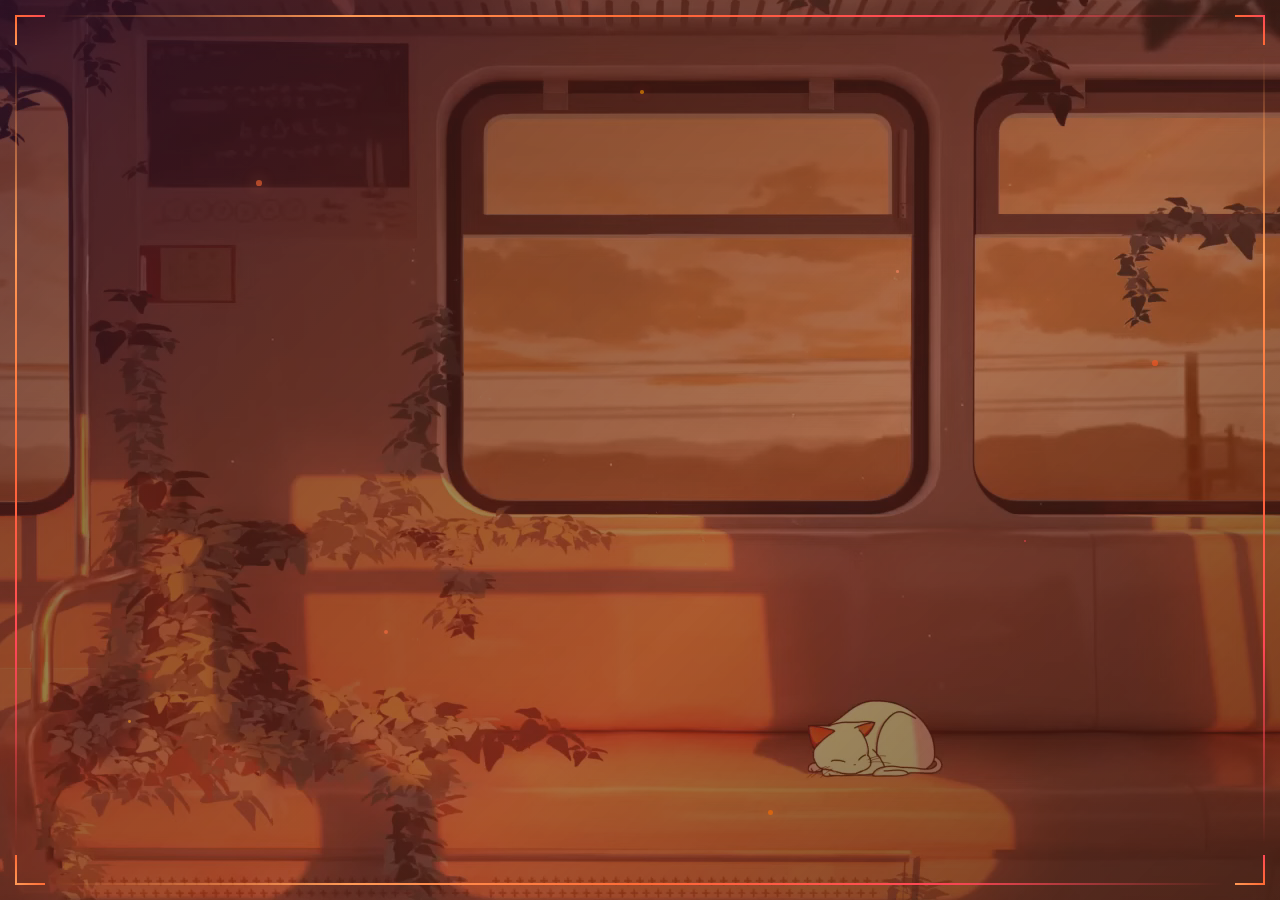
<file: index.html>
<!DOCTYPE html>
<html lang="en">
<head>
    <meta charset="UTF-8">
    <meta name="viewport" content="width=device-width, initial-scale=1.0">
    <title>Kifyie's Tavern | Sunset Vibes</title>
    <link href="https://fonts.googleapis.com/css2?family=Inter:wght@300;400;500;600;700&family=JetBrains+Mono:wght@300;400;500&display=swap" rel="stylesheet">
    <link rel="stylesheet" href="style.css">
</head>
<body>
    <!-- Video Background - FILLS SCREEN -->
    <div class="video-container">
        <video class="background-video" autoplay muted loop playsinline>
            <source src="background-video.mp4" type="video/mp4">
        </video>
        <div class="video-overlay"></div>
    </div>

    <!-- Sunset Snowfall Background -->
    <div class="snowfall-container">
        <div class="snowflake"></div>
        <div class="snowflake"></div>
        <div class="snowflake"></div>
        <div class="snowflake"></div>
        <div class="snowflake"></div>
        <div class="snowflake"></div>
        <div class="snowflake"></div>
        <div class="snowflake"></div>
        <div class="snowflake"></div>
        <div class="snowflake"></div>
        <div class="snowflake"></div>
        <div class="snowflake"></div>
        <div class="snowflake"></div>
        <div class="snowflake"></div>
        <div class="snowflake"></div>
        <div class="snowflake"></div>
        <div class="snowflake"></div>
        <div class="snowflake"></div>
        <div class="snowflake"></div>
        <div class="snowflake"></div>
    </div>

    <!-- Particle Background -->
    <div class="particles-container">
        <div class="particle"></div>
        <div class="particle"></div>
        <div class="particle"></div>
        <div class="particle"></div>
        <div class="particle"></div>
        <div class="particle"></div>
        <div class="particle"></div>
        <div class="particle"></div>
    </div>

    <!-- Beautiful Border Frame -->
    <div class="border-frame">
        <div class="border-corner top-left"></div>
        <div class="border-corner top-right"></div>
        <div class="border-corner bottom-left"></div>
        <div class="border-corner bottom-right"></div>
        <div class="border-line top"></div>
        <div class="border-line bottom"></div>
        <div class="border-line left"></div>
        <div class="border-line right"></div>
    </div>

    <!-- Main Content -->
    <main class="main-content">
        <!-- Clean Header Title -->
        <header class="clean-header">
            <h1 class="main-title">Kifyie's Tavern.</h1>
            <p class="subtitle">- Welcome to My Digital Safe Haven -</p>
            <div class="title-underline"></div>
        </header>

        <!-- Bottom 3 Equal Panels Container -->
        <div class="bottom-panels">
            <!-- About Panel -->
            <section class="panel about-panel">
                <div class="panel-content">
                    <h2 class="panel-title">About Me</h2>
                    <p class="about-text">
                        Hey there! I'm a creative developer who loves building 
                        beautiful digital experiences. I enjoy working with modern 
                        technologies and creating interfaces that feel both 
                        functional and aesthetically pleasing.
                    </p>
                    <div class="skills">
                        <span class="skill-tag">Graphic Designer</span>
                        <span class="skill-tag">Videographer</span>
                        <span class="skill-tag">Photographer</span>
                        <span class="skill-tag">Ethical Hacker</span>
                        <span class="skill-tag">Coder</span>
                    </div>
                    <p class="jack-of-trades">
                        "Jack of all trades, master of none, though often times better than a master of one"
                    </p>
                </div>
            </section>

            <!-- Music Player Panel -->
            <section class="panel music-panel">
                <div class="panel-content">
                    <h2 class="panel-title">Currently Playing</h2>
                    <div class="spotify-player">
                        <div class="track-info">
                            <div class="track-cover">
                                <div class="play-button" id="playBtn">
                                    <svg class="play-icon" viewBox="0 0 24 24">
                                        <path d="M8 5v14l11-7z"/>
                                    </svg>
                                    <svg class="pause-icon hidden" viewBox="0 0 24 24">
                                        <path d="M6 19h4V5H6v14zm8-14v14h4V5h-4z"/>
                                    </svg>
                                </div>
                            </div>
                            <div class="track-details">
                                <div class="track-name">Lo-Fi Sunset Vibes</div>
                                <div class="track-artist">Chill Beats Collection</div>
                            </div>
                        </div>
                        
                        <!-- Motivational Paragraph -->
                        <div class="motivational-section">
                            <p class="motivational-text">
                                "Every sunset brings the promise of a new dawn. Let the music guide your thoughts and inspire your next creation. 🌅"
                            </p>
                        </div>
                        
                        <div class="player-controls">
                            <div class="progress-bar">
                                <div class="progress-fill"></div>
                            </div>
                            <div class="time-display">
                                <span class="current-time">0:00</span>
                                <span class="total-time">1:00:20</span>
                            </div>
                        </div>
                    </div>
                    <iframe id="youtube-player" src="" style="display: none;" allow="autoplay"></iframe>
                </div>
            </section>

            <!-- Social Panel -->
            <section class="panel social-panel">
                <div class="panel-content">
                    <h2 class="panel-title">Connect</h2>
                    <div class="social-buttons">
                        <a href="https://discord.gg/VcjXCUn6NZ" target="_blank" class="social-btn discord-btn">
                            <svg viewBox="0 0 24 24">
                                <path d="M20.317 4.37a19.791 19.791 0 0 0-4.885-1.515.074.074 0 0 0-.079.037c-.21.375-.444.864-.608 1.25a18.27 18.27 0 0 0-5.487 0 12.64 12.64 0 0 0-.617-1.25.077.077 0 0 0-.079-.037A19.736 19.736 0 0 0 3.677 4.37a.07.07 0 0 0-.032.027C.533 9.046-.32 13.58.099 18.057a.082.082 0 0 0 .031.057 19.9 19.9 0 0 0 5.993 3.03.078.078 0 0 0 .084-.028 14.09 14.09 0 0 0 1.226-1.994.076.076 0 0 0-.041-.106 13.107 13.107 0 0 1-1.872-.892.077.077 0 0 1-.008-.128 10.2 10.2 0 0 0 .372-.292.074.074 0 0 1 .077-.010c3.928 1.793 8.18 1.793 12.062 0a.074.074 0 0 1 .078.01c.12.098.246.198.373.292a.077.077 0 0 1-.006.127 12.299 12.299 0 0 1-1.873.892.077.077 0 0 0-.041.107c.36.698.772 1.362 1.225 1.993a.076.076 0 0 0 .084.028 19.839 19.839 0 0 0 6.002-3.03.077.077 0 0 0 .032-.054c.5-5.177-.838-9.674-3.549-13.66a.061.061 0 0 0-.031-.030zM8.02 15.33c-1.183 0-2.157-1.085-2.157-2.419 0-1.333.956-2.419 2.157-2.419 1.21 0 2.176 1.096 2.157 2.42 0 1.333-.956 2.418-2.157 2.418zm7.975 0c-1.183 0-2.157-1.085-2.157-2.419 0-1.333.955-2.419 2.157-2.419 1.21 0 2.176 1.096 2.157 2.42 0 1.333-.946 2.418-2.157 2.418z"/>
                            </svg>
                            <span>Discord</span>
                        </a>
                        
                        <a href="https://instagram.com/kifyie" target="_blank" class="social-btn instagram-btn">
                            <svg viewBox="0 0 24 24">
                                <path d="M12 2.163c3.204 0 3.584.012 4.85.07 3.252.148 4.771 1.691 4.919 4.919.058 1.265.069 1.645.069 4.849 0 3.205-.012 3.584-.069 4.849-.149 3.225-1.664 4.771-4.919 4.919-1.266.058-1.644.07-4.85.07-3.204 0-3.584-.012-4.849-.07-3.26-.149-4.771-1.699-4.919-4.92-.058-1.265-.07-1.644-.07-4.849 0-3.204.013-3.583.07-4.849.149-3.227 1.664-4.771 4.919-4.919 1.266-.057 1.645-.069 4.849-.069zm0-2.163c-3.259 0-3.667.014-4.947.072-4.358.2-6.78 2.618-6.98 6.98-.059 1.281-.073 1.689-.073 4.948 0 3.259.014 3.668.072 4.948.2 4.358 2.618 6.78 6.98 6.98 1.281.058 1.689.072 4.948.072 3.259 0 3.668-.014 4.948-.072 4.354-.2 6.782-2.618 6.979-6.98.059-1.28.073-1.689.073-4.948 0-3.259-.014-3.667-.072-4.947-.196-4.354-2.617-6.78-6.979-6.98-1.281-.059-1.69-.073-4.949-.073zm0 5.838c-3.403 0-6.162 2.759-6.162 6.162s2.759 6.163 6.162 6.163 6.162-2.759 6.162-6.163c0-3.403-2.759-6.162-6.162-6.162zm0 10.162c-2.209 0-4-1.79-4-4 0-2.209 1.791-4 4-4s4 1.791 4 4c0 2.21-1.791 4-4 4zm6.406-11.845c-.796 0-1.441.645-1.441 1.44s.645 1.44 1.441 1.44c.795 0 1.439-.645 1.439-1.44s-.644-1.44-1.439-1.44z"/>
                            </svg>
                            <span>Instagram</span>
                        </a>
                    </div>
                </div>
            </section>
        </div>
    </main>

    <script src="script.js"></script>
    
</body>
</html>
</file>
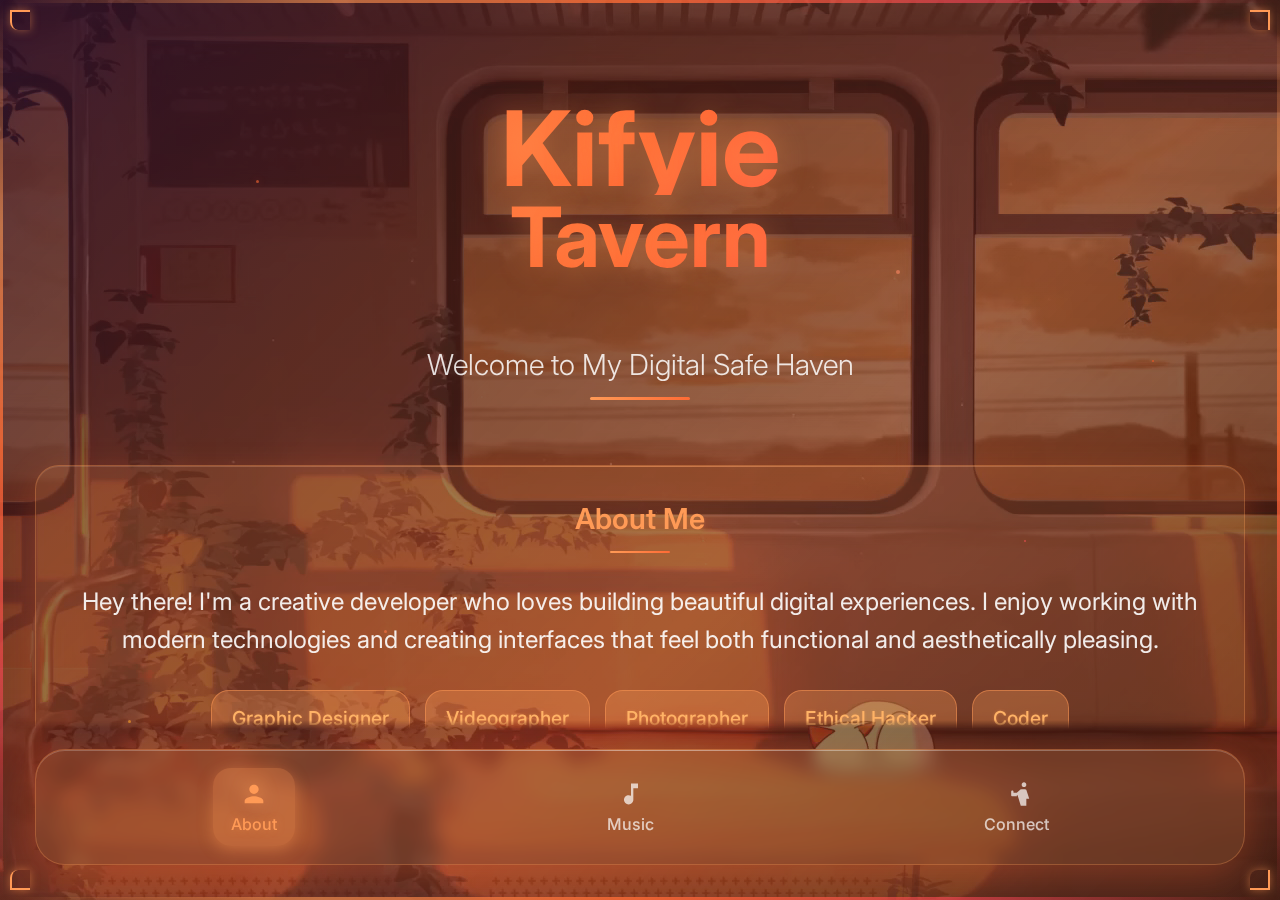
<file: mobile.html>
<!DOCTYPE html>
<html lang="en">
<head>
    <meta charset="UTF-8">
    <meta name="viewport" content="width=device-width, initial-scale=1.0, user-scalable=no">
    <title>Kifyie's Tavern | Mobile</title>
    <link href="https://fonts.googleapis.com/css2?family=Inter:wght@300;400;500;600;700&family=JetBrains+Mono:wght@300;400;500&display=swap" rel="stylesheet">
    <link rel="stylesheet" href="mobile.css">
</head>
<body>
    <!-- Video Background -->
    <div class="video-container">
        <video class="background-video" autoplay muted loop playsinline>
            <source src="background-video.mp4" type="video/mp4">
        </video>
        <div class="video-overlay"></div>
    </div>

    <!-- Snowfall Effect -->
    <div class="snowfall-container">
        <div class="snowflake"></div>
        <div class="snowflake"></div>
        <div class="snowflake"></div>
        <div class="snowflake"></div>
        <div class="snowflake"></div>
        <div class="snowflake"></div>
        <div class="snowflake"></div>
        <div class="snowflake"></div>
        <div class="snowflake"></div>
        <div class="snowflake"></div>
        <div class="snowflake"></div>
        <div class="snowflake"></div>
        <div class="snowflake"></div>
        <div class="snowflake"></div>
        <div class="snowflake"></div>
        <div class="snowflake"></div>
        <div class="snowflake"></div>
        <div class="snowflake"></div>
        <div class="snowflake"></div>
        <div class="snowflake"></div>
    </div>

    <!-- Floating Particles -->
    <div class="particles-container">
        <div class="particle"></div>
        <div class="particle"></div>
        <div class="particle"></div>
        <div class="particle"></div>
        <div class="particle"></div>
        <div class="particle"></div>
    </div>

    <!-- Sunset Border Frame -->
    <div class="sunset-border">
        <div class="border-glow top"></div>
        <div class="border-glow bottom"></div>
        <div class="border-glow left"></div>
        <div class="border-glow right"></div>
        <div class="border-corner top-left"></div>
        <div class="border-corner top-right"></div>
        <div class="border-corner bottom-left"></div>
        <div class="border-corner bottom-right"></div>
    </div>

    <!-- Main Container -->
    <div class="mobile-container">
        <!-- Header -->
        <header class="mobile-header">
            <div class="mobile-title">
                <div class="title-line-1">Kifyie</div>
                <div class="title-line-2">Tavern</div>
            </div>
            <p class="mobile-subtitle">Welcome to My Digital Safe Haven</p>
            <div class="title-glow"></div>
        </header>

        <!-- Bottom Half -->
        <div class="bottom-half">
            <!-- Content Area -->
            <main class="content-area">
                <!-- About Panel -->
                <div class="content-panel about-panel active" id="about-content">
                    <div class="glass-panel">
                        <div class="panel-header">
                            <h2 class="panel-title">About Me</h2>
                            <div class="title-accent"></div>
                        </div>
                        <div class="panel-content">
                            <p class="about-description">
                                Hey there! I'm a creative developer who loves building beautiful digital experiences. 
                                I enjoy working with modern technologies and creating interfaces that feel both 
                                functional and aesthetically pleasing.
                            </p>
                            <div class="skills-mobile">
                                <span class="skill-tag-mobile">Graphic Designer</span>
                                <span class="skill-tag-mobile">Videographer</span>
                                <span class="skill-tag-mobile">Photographer</span>
                                <span class="skill-tag-mobile">Ethical Hacker</span>
                                <span class="skill-tag-mobile">Coder</span>
                            </div>
                            <div class="jack-quote">
                                <p class="quote-text-about">
                                    "Jack of all trades, master of none, though oftentimes better than a master of one"
                                </p>
                            </div>
                        </div>
                    </div>
                </div>

                <!-- Music Panel -->
                <div class="content-panel music-panel" id="music-content">
                    <div class="glass-panel">
                        <div class="panel-header">
                            <h2 class="panel-title">Currently Playing</h2>
                            <div class="title-accent"></div>
                        </div>
                        <div class="panel-content">
                            <div class="mobile-music-player">
                                <div class="track-display">
                                    <div class="album-art">
                                        <div class="play-btn-mobile" id="mobilePlayBtn">
                                            <svg class="play-icon-mobile" viewBox="0 0 24 24">
                                                <path d="M8 5v14l11-7z"/>
                                            </svg>
                                            <svg class="pause-icon-mobile hidden" viewBox="0 0 24 24">
                                                <path d="M6 19h4V5H6v14zm8-14v14h4V5h-4z"/>
                                            </svg>
                                        </div>
                                        <div class="music-visualizer">
                                            <div class="bar"></div>
                                            <div class="bar"></div>
                                            <div class="bar"></div>
                                            <div class="bar"></div>
                                        </div>
                                    </div>
                                    <div class="track-info-mobile">
                                        <div class="track-title">Lo-Fi Sunset Vibes</div>
                                        <div class="track-artist">Chill Beats Collection</div>
                                    </div>
                                </div>
                                
                                <div class="progress-section">
                                    <div class="progress-bar-mobile">
                                        <div class="progress-fill-mobile"></div>
                                    </div>
                                    <div class="time-info">
                                        <span class="current-time-mobile">0:00</span>
                                        <span class="total-time-mobile">1:00:20</span>
                                    </div>
                                </div>

                                <div class="inspiration-quote">
                                    <p class="quote-text-music">
                                        "Every sunset brings the promise of a new dawn. Let the music guide your thoughts and inspire your next creation. 🌅"
                                    </p>
                                </div>
                            </div>
                            <iframe id="youtube-player-mobile" src="" style="display: none;" allow="autoplay"></iframe>
                        </div>
                    </div>
                </div>

                <!-- Social Panel -->
                <div class="content-panel social-panel" id="social-content">
                    <div class="glass-panel">
                        <div class="panel-header">
                            <h2 class="panel-title">Connect</h2>
                            <div class="title-accent"></div>
                        </div>
                        <div class="panel-content">
                            <div class="social-links-mobile">
                                <a href="https://discord.gg/VcjXCUn6NZ" target="_blank" class="social-link-mobile discord-link">
                                    <div class="social-icon">
                                        <svg viewBox="0 0 24 24">
                                            <path d="M20.317 4.37a19.791 19.791 0 0 0-4.885-1.515.074.074 0 0 0-.079.037c-.21.375-.444.864-.608 1.25a18.27 18.27 0 0 0-5.487 0 12.64 12.64 0 0 0-.617-1.25.077.077 0 0 0-.079-.037A19.736 19.736 0 0 0 3.677 4.37a.07.07 0 0 0-.032.027C.533 9.046-.32 13.58.099 18.057a.082.082 0 0 0 .031.057 19.9 19.9 0 0 0 5.993 3.03.078.078 0 0 0 .084-.028 14.09 14.09 0 0 0 1.226-1.994.076.076 0 0 0-.041-.106 13.107 13.107 0 0 1-1.872-.892.077.077 0 0 1-.008-.128 10.2 10.2 0 0 0 .372-.292.074.074 0 0 1 .077-.010c3.928 1.793 8.18 1.793 12.062 0a.074.074 0 0 1 .078.01c.12.098.246.198.373.292a.077.077 0 0 1-.006.127 12.299 12.299 0 0 1-1.873.892.077.077 0 0 0-.041.107c.36.698.772 1.362 1.225 1.993a.076.076 0 0 0 .084.028 19.839 19.839 0 0 0 6.002-3.03.077.077 0 0 0 .032-.054c.5-5.177-.838-9.674-3.549-13.66a.061.061 0 0 0-.031-.030zM8.02 15.33c-1.183 0-2.157-1.085-2.157-2.419 0-1.333.956-2.419 2.157-2.419 1.21 0 2.176 1.096 2.157 2.42 0 1.333-.956 2.418-2.157 2.418zm7.975 0c-1.183 0-2.157-1.085-2.157-2.419 0-1.333.955-2.419 2.157-2.419 1.21 0 2.176 1.096 2.157 2.42 0 1.333-.946 2.418-2.157 2.418z"/>
                                        </svg>
                                    </div>
                                    <span class="social-text">Discord</span>
                                </a>
                                
                                <a href="https://instagram.com/kifyie" target="_blank" class="social-link-mobile instagram-link">
                                    <div class="social-icon">
                                        <svg viewBox="0 0 24 24">
                                            <path d="M12 2.163c3.204 0 3.584.012 4.85.07 3.252.148 4.771 1.691 4.919 4.919.058 1.265.069 1.645.069 4.849 0 3.205-.012 3.584-.069 4.849-.149 3.225-1.664 4.771-4.919 4.919-1.266.058-1.644.07-4.85.07-3.204 0-3.584-.012-4.849-.07-3.26-.149-4.771-1.699-4.919-4.92-.058-1.265-.07-1.644-.07-4.849 0-3.204.013-3.583.07-4.849.149-3.227 1.664-4.771 4.919-4.919 1.266-.057 1.645-.069 4.849-.069zm0-2.163c-3.259 0-3.667.014-4.947.072-4.358.2-6.78 2.618-6.98 6.98-.059 1.281-.073 1.689-.073 4.948 0 3.259.014 3.668.072 4.948.2 4.358 2.618 6.78 6.98 6.98 1.281.058 1.689.072 4.948.072 3.259 0 3.668-.014 4.948-.072 4.354-.2 6.782-2.618 6.979-6.98.059-1.28.073-1.689.073-4.948 0-3.259-.014-3.667-.072-4.947-.196-4.354-2.617-6.78-6.979-6.98-1.281-.059-1.69-.073-4.949-.073zm0 5.838c-3.403 0-6.162 2.759-6.162 6.162s2.759 6.163 6.162 6.163 6.162-2.759 6.162-6.163c0-3.403-2.759-6.162-6.162-6.162zm0 10.162c-2.209 0-4-1.79-4-4 0-2.209 1.791-4 4-4s4 1.791 4 4c0 2.21-1.791 4-4 4zm6.406-11.845c-.796 0-1.441.645-1.441 1.44s.645 1.44 1.441 1.44c.795 0 1.439-.645 1.439-1.44s-.644-1.44-1.439-1.44z"/>
                                        </svg>
                                    </div>
                                    <span class="social-text">Instagram</span>
                                </a>

                                <a href="hhttps://x.com/Kifyiee" target="_blank" class="social-link-mobile x-link">
                                    <div class="social-icon">
                                        <svg viewBox="0 0 24 24">
                                            <path d="M18.901 1.153h3.68l-8.04 9.19L24 22.846h-7.406l-5.8-7.584-6.638 7.584H.474l8.6-9.83L0 1.154h7.594l5.243 6.932ZM17.61 20.644h2.039L6.486 3.24H4.298Z"/>
                                        </svg>
                                    </div>
                                    <span class="social-text">X (Twitter)</span>
                                </a>
                            </div>
                        </div>
                    </div>
                </div>
            </main>

            <!-- Bottom Navigation -->
            <nav class="bottom-navigation">
                <div class="nav-glass-panel">
                    <div class="nav-item active" data-content="about-content">
                        <div class="nav-icon">
                            <svg viewBox="0 0 24 24">
                                <path d="M12 12c2.21 0 4-1.79 4-4s-1.79-4-4-4-4 1.79-4 4 1.79 4 4 4zm0 2c-2.67 0-8 1.34-8 4v2h16v-2c0-2.66-5.33-4-8-4z"/>
                            </svg>
                        </div>
                        <span class="nav-label">About</span>
                        <div class="nav-ripple"></div>
                    </div>

                    <div class="nav-item" data-content="music-content">
                        <div class="nav-icon">
                            <svg viewBox="0 0 24 24">
                                <path d="M12 3v10.55c-.59-.34-1.27-.55-2-.55-2.21 0-4 1.79-4 4s1.79 4 4 4 4-1.79 4-4V7h4V3h-6z"/>
                            </svg>
                        </div>
                        <span class="nav-label">Music</span>
                        <div class="nav-ripple"></div>
                    </div>

                    <div class="nav-item" data-content="social-content">
                        <div class="nav-icon">
                            <svg viewBox="0 0 24 24">
                                <path d="M16 4c0-1.11.89-2 2-2s2 .89 2 2-.89 2-2 2-2-.89-2-2zm4 18v-6h2.5l-2.54-7.63A1.5 1.5 0 0 0 18.54 8H16c-.8 0-1.54.37-2 .97L11.8 11H9v-1c0-.55-.45-1-1-1s-1 .45-1 1v3c0 .55.45 1 1 1h3.5c.28 0 .5-.22.5-.5 0-.08-.02-.15-.05-.22L11.2 13h1.32l2.7 9H20z"/>
                            </svg>
                        </div>
                        <span class="nav-label">Connect</span>
                        <div class="nav-ripple"></div>
                    </div>
                </div>
            </nav>
        </div>
    </div>

    <script src="mobile.js"></script>
</body>
</html>
</file>
<file: style.css>
* {
    margin: 0;
    padding: 0;
    box-sizing: border-box;
}

/* CUSTOM CURSORS */
body, html {
    cursor: url('Normal.cur'), auto;
}

/* Links and Buttons */
a, button, .social-btn, .play-button, .track-cover {
    cursor: url('Link.cur'), pointer !important;
}

/* Text Areas */
.main-title, .subtitle, .panel-title, .about-text, .track-name, .track-artist, .motivational-text, .jack-of-trades {
    cursor: url('Text.cur'), text !important;
}

/* Interactive Elements */
.skill-tag:hover, .panel:hover {
    cursor: url('Link.cur'), pointer !important;
}

/* Draggable/Moveable Elements */
.particles .particle, .snowflake, .border-corner {
    cursor: url('Move.cur'), move !important;
}

/* Input/Form Elements */
input, textarea, select {
    cursor: url('Text.cur'), text !important;
}

/* Progress Bar */
.progress-bar {
    cursor: url('Normal.cur'), default !important;
}

/* Hover States */
.social-btn:hover {
    cursor: url('Link.cur'), pointer !important;
}

.skill-tag:hover {
    cursor: url('Link.cur'), pointer !important;
}

/* Border Elements */
.border-frame * {
    cursor: url('Normal.cur'), default !important;
}

/* Video Container */
.video-container, .video-overlay {
    cursor: url('Normal.cur'), default !important;
}

body {
    font-family: 'Inter', sans-serif;
    background: #0a0a0f;
    color: #ffffff;
    overflow: hidden; /* NO SCROLL ON ANY DEVICE */
    height: 100vh;
}

/* Video Background */
.video-container {
    position: fixed;
    top: 0;
    left: 0;
    width: 100vw;
    height: 100vh;
    z-index: -2;
    overflow: hidden;
}

.background-video {
    position: absolute;
    top: 50%;
    left: 50%;
    min-width: 100vw;
    min-height: 100vh;
    width: auto;
    height: auto;
    transform: translate(-50%, -50%);
    object-fit: cover;
    z-index: -2;
}

.video-overlay {
    position: absolute;
    top: 0;
    left: 0;
    width: 100%;
    height: 100%;
    background: linear-gradient(
        135deg,
        rgba(47, 20, 47, 0.7) 0%,
        rgba(75, 35, 27, 0.6) 30%,
        rgba(90, 45, 35, 0.5) 60%,
        rgba(55, 25, 15, 0.7) 100%
    );
    z-index: -1;
}

/* SUNSET SNOWFALL EFFECT */
.snowfall-container {
    position: fixed;
    top: 0;
    left: 0;
    width: 100vw;
    height: 100vh;
    pointer-events: none;
    z-index: 1;
    overflow: hidden;
}

.snowflake {
    position: absolute;
    top: -10px;
    width: 4px;
    height: 4px;
    background: #ff9a56;
    border-radius: 50%;
    opacity: 0.7;
    animation: snowfall linear infinite;
    box-shadow: 0 0 6px rgba(255, 154, 86, 0.6);
}

.snowflake:nth-child(1) {
    left: 5%;
    animation-duration: 8s;
    animation-delay: 0s;
    background: #ff6b35;
}

.snowflake:nth-child(2) {
    left: 15%;
    animation-duration: 10s;
    animation-delay: 1s;
    background: #ff4757;
}

.snowflake:nth-child(3) {
    left: 25%;
    animation-duration: 12s;
    animation-delay: 2s;
    background: #ffa726;
    width: 3px;
    height: 3px;
}

.snowflake:nth-child(4) {
    left: 35%;
    animation-duration: 9s;
    animation-delay: 3s;
    background: #ff8a65;
}

.snowflake:nth-child(5) {
    left: 45%;
    animation-duration: 11s;
    animation-delay: 1.5s;
    background: #ff7043;
    width: 5px;
    height: 5px;
}

.snowflake:nth-child(6) {
    left: 55%;
    animation-duration: 7s;
    animation-delay: 0.5s;
    background: #ff5722;
}

.snowflake:nth-child(7) {
    left: 65%;
    animation-duration: 13s;
    animation-delay: 2.5s;
    background: #ff9800;
    width: 3px;
    height: 3px;
}

.snowflake:nth-child(8) {
    left: 75%;
    animation-duration: 8.5s;
    animation-delay: 1.8s;
    background: #ff6f00;
}

.snowflake:nth-child(9) {
    left: 85%;
    animation-duration: 10.5s;
    animation-delay: 0.8s;
    background: #ff9a56;
}

.snowflake:nth-child(10) {
    left: 95%;
    animation-duration: 9.5s;
    animation-delay: 3.2s;
    background: #ff6b35;
    width: 6px;
    height: 6px;
}

.snowflake:nth-child(11) {
    left: 8%;
    animation-duration: 11.5s;
    animation-delay: 4s;
    background: #ff4757;
}

.snowflake:nth-child(12) {
    left: 18%;
    animation-duration: 7.5s;
    animation-delay: 2.8s;
    background: #ffa726;
}

.snowflake:nth-child(13) {
    left: 28%;
    animation-duration: 12.5s;
    animation-delay: 1.2s;
    background: #ff8a65;
    width: 3px;
    height: 3px;
}

.snowflake:nth-child(14) {
    left: 38%;
    animation-duration: 8.8s;
    animation-delay: 3.5s;
    background: #ff7043;
}

.snowflake:nth-child(15) {
    left: 48%;
    animation-duration: 10.8s;
    animation-delay: 0.3s;
    background: #ff5722;
}

.snowflake:nth-child(16) {
    left: 58%;
    animation-duration: 9.8s;
    animation-delay: 2.2s;
    background: #ff9800;
    width: 5px;
    height: 5px;
}

.snowflake:nth-child(17) {
    left: 68%;
    animation-duration: 11.8s;
    animation-delay: 4.2s;
    background: #ff6f00;
}

.snowflake:nth-child(18) {
    left: 78%;
    animation-duration: 7.8s;
    animation-delay: 1.7s;
    background: #ff9a56;
}

.snowflake:nth-child(19) {
    left: 88%;
    animation-duration: 13.5s;
    animation-delay: 3.8s;
    background: #ff6b35;
    width: 3px;
    height: 3px;
}

.snowflake:nth-child(20) {
    left: 92%;
    animation-duration: 9.2s;
    animation-delay: 2.6s;
    background: #ff4757;
}

@keyframes snowfall {
    0% {
        transform: translateY(-20px) translateX(0px) rotate(0deg);
        opacity: 0;
    }
    5% {
        opacity: 0.7;
    }
    95% {
        opacity: 0.7;
    }
    100% {
        transform: translateY(calc(100vh + 50px)) translateX(50px) rotate(360deg);
        opacity: 0;
    }
}

/* Beautiful Sunset Border Frame */
.border-frame {
    position: fixed;
    top: 0;
    left: 0;
    width: 100vw;
    height: 100vh;
    pointer-events: none;
    z-index: 1000;
}

.border-corner {
    position: absolute;
    width: 30px;
    height: 30px;
    border: 2px solid;
    border-image: linear-gradient(45deg, #ff9a56, #ff6b35, #ff4757) 1;
}

.border-corner.top-left {
    top: 15px;
    left: 15px;
    border-right: none;
    border-bottom: none;
    border-radius: 0 0 0 6px;
}

.border-corner.top-right {
    top: 15px;
    right: 15px;
    border-left: none;
    border-bottom: none;
    border-radius: 0 0 0 6px;
}

.border-corner.bottom-left {
    bottom: 15px;
    left: 15px;
    border-right: none;
    border-top: none;
    border-radius: 6px 0 0 0;
}

.border-corner.bottom-right {
    bottom: 15px;
    right: 15px;
    border-left: none;
    border-top: none;
    border-radius: 6px 0 0 0;
}

.border-line {
    position: absolute;
    background: linear-gradient(90deg, transparent, #ff9a56, #ff6b35, #ff4757, transparent);
}

.border-line.top {
    top: 15px;
    left: 55px;
    right: 55px;
    height: 2px;
}

.border-line.bottom {
    bottom: 15px;
    left: 55px;
    right: 55px;
    height: 2px;
}

.border-line.left {
    left: 15px;
    top: 55px;
    bottom: 55px;
    width: 2px;
    background: linear-gradient(180deg, transparent, #ff9a56, #ff6b35, #ff4757, transparent);
}

.border-line.right {
    right: 15px;
    top: 55px;
    bottom: 55px;
    width: 2px;
    background: linear-gradient(180deg, transparent, #ff9a56, #ff6b35, #ff4757, transparent);
}

/* Sunset Particle Effects */
.particles-container {
    position: fixed;
    top: 0;
    left: 0;
    width: 100%;
    height: 100%;
    pointer-events: none;
    z-index: 2;
}

.particle {
    position: absolute;
    width: 3px;
    height: 3px;
    background: #ff9a56;
    border-radius: 50%;
    opacity: 0.6;
    animation: float 8s ease-in-out infinite;
    box-shadow: 0 0 10px rgba(255, 154, 86, 0.6);
}

.particle:nth-child(1) {
    top: 20%;
    left: 20%;
    animation-delay: 0s;
    animation-duration: 6s;
    background: #ff6b35;
}

.particle:nth-child(2) {
    top: 60%;
    left: 80%;
    animation-delay: 2s;
    animation-duration: 8s;
    background: #ff4757;
}

.particle:nth-child(3) {
    top: 80%;
    left: 10%;
    animation-delay: 4s;
    animation-duration: 7s;
    background: #ffa726;
}

.particle:nth-child(4) {
    top: 30%;
    left: 70%;
    animation-delay: 1s;
    animation-duration: 9s;
    background: #ff8a65;
}

.particle:nth-child(5) {
    top: 70%;
    left: 30%;
    animation-delay: 3s;
    animation-duration: 5s;
    background: #ff7043;
}

.particle:nth-child(6) {
    top: 40%;
    left: 90%;
    animation-delay: 5s;
    animation-duration: 8s;
    background: #ff5722;
}

.particle:nth-child(7) {
    top: 10%;
    left: 50%;
    animation-delay: 2.5s;
    animation-duration: 6s;
    background: #ff9800;
}

.particle:nth-child(8) {
    top: 90%;
    left: 60%;
    animation-delay: 4.5s;
    animation-duration: 7s;
    background: #ff6f00;
}

@keyframes float {
    0%, 100% {
        transform: translateY(0px) translateX(0px);
        opacity: 0.6;
    }
    25% {
        transform: translateY(-15px) translateX(8px);
        opacity: 1;
    }
    50% {
        transform: translateY(-8px) translateX(-10px);
        opacity: 0.8;
    }
    75% {
        transform: translateY(-20px) translateX(4px);
        opacity: 0.9;
    }
}

/* MAIN CONTENT - FITS ALL DEVICES */
.main-content {
    height: 100vh;
    padding: 30px;
    display: flex;
    flex-direction: column;
    align-items: center;
    justify-content: center;
    gap: 40px;
    position: relative;
    z-index: 10;
    max-width: 1200px;
    margin: 0 auto;
    overflow: hidden;
}

/* Header Title */
.clean-header {
    text-align: center;
    flex-shrink: 0;
}

.clean-header .main-title {
    font-size: clamp(3.5rem, 9vw, 6rem);
    font-weight: 700;
    background: linear-gradient(135deg, #ff9a56, #ff6b35, #ff4757);
    -webkit-background-clip: text;
    -webkit-text-fill-color: transparent;
    background-clip: text;
    margin-bottom: 12px;
    opacity: 0;
    transform: translateX(-100px);
    animation: slideInLeft 1s ease-out 0.5s 1 forwards;
    text-shadow: 0 0 50px rgba(255, 154, 86, 0.4);
    line-height: 1.1;
}

.clean-header .subtitle {
    font-size: clamp(1.2rem, 3.5vw, 1.8rem);
    color: rgba(255, 255, 255, 0.8);
    font-weight: 300;
    opacity: 0;
    transform: translateX(100px);
    animation: slideInRight 1s ease-out 0.8s 1 forwards;
    margin-bottom: 15px;
}

.title-underline {
    width: 0;
    height: 3px;
    background: linear-gradient(90deg, #ff9a56, #ff6b35);
    margin: 0 auto;
    border-radius: 2px;
    animation: expandLine 1s ease-out 1.2s 1 forwards;
}

@keyframes slideInLeft {
    to {
        opacity: 1;
        transform: translateX(0);
    }
}

@keyframes slideInRight {
    to {
        opacity: 1;
        transform: translateX(0);
    }
}

@keyframes expandLine {
    to {
        width: 200px;
    }
}

/* Bottom Panels Container */
.bottom-panels {
    display: grid;
    grid-template-columns: repeat(3, 1fr);
    gap: 25px;
    width: 100%;
    max-width: 1000px;
    flex-shrink: 0;
}

/* Panels */
.panel {
    background: rgba(255, 154, 86, 0.1);
    backdrop-filter: blur(8px);
    border: 1px solid rgba(255, 154, 86, 0.2);
    border-radius: 16px;
    padding: 25px;
    box-shadow: 0 6px 24px rgba(255, 107, 53, 0.2);
    transition: all 0.3s ease;
    
    opacity: 0;
    transform: translateY(80px) scale(0.8);
    
    height: auto;
    min-height: 320px;
    max-height: 320px;
    
    display: flex;
    flex-direction: column;
}

.about-panel {
    animation: panelSlideIn 1.2s cubic-bezier(0.68, -0.55, 0.265, 1.55) 1.5s 1 forwards;
}

.music-panel {
    animation: panelSlideIn 1.2s cubic-bezier(0.68, -0.55, 0.265, 1.55) 1.8s 1 forwards;
}

.social-panel {
    animation: panelSlideIn 1.2s cubic-bezier(0.68, -0.55, 0.265, 1.55) 2.1s 1 forwards;
}

@keyframes panelSlideIn {
    0% {
        opacity: 0;
        transform: translateY(80px) scale(0.8) rotateX(10deg);
    }
    60% {
        opacity: 0.7;
        transform: translateY(-10px) scale(1.02) rotateX(-2deg);
    }
    100% {
        opacity: 1;
        transform: translateY(0) scale(1) rotateX(0deg);
    }
}

.panel:hover {
    transform: translateY(-5px) scale(1.02);
    box-shadow: 0 12px 40px rgba(255, 107, 53, 0.4);
    border-color: rgba(255, 154, 86, 0.4);
}

/* Panel Content */
.panel-content {
    flex: 1;
    display: flex;
    flex-direction: column;
    height: 100%;
    overflow: hidden;
}

.panel-title {
    font-size: 1.3rem;
    font-weight: 600;
    margin-bottom: 14px;
    color: #ff9a56;
    flex-shrink: 0;
}

.about-text {
    line-height: 1.4;
    color: rgba(255, 255, 255, 0.9);
    margin-bottom: 12px;
    flex: 1;
    font-size: 0.88rem;
    overflow: hidden;
}

/* Skills Section */
.skills {
    display: flex;
    flex-wrap: wrap;
    gap: 6px;
    margin-top: auto;
    margin-bottom: 8px;
    flex-shrink: 0;
}

/* Brighter Skill Tags */
.skill-tag {
    background: rgba(255, 154, 86, 0.35);
    border: 1.5px solid #ff9a56;
    padding: 4px 8px;
    border-radius: 12px;
    font-size: 0.75rem;
    color: #ffb366;
    font-weight: 600;
    transition: all 0.3s ease;
    text-shadow: 0 0 4px rgba(255, 154, 86, 0.5);
}

.skill-tag:hover {
    background: rgba(255, 154, 86, 0.5);
    border-color: #ffb366;
    color: #ffffff;
    transform: translateY(-1px);
    box-shadow: 0 2px 8px rgba(255, 154, 86, 0.4);
}

/* Jack of Trades Text */
.jack-of-trades {
    font-size: 0.72rem;
    color: rgba(255, 255, 255, 0.6);
    text-align: center;
    font-style: italic;
    line-height: 1.3;
    margin-top: auto;
    flex-shrink: 0;
    padding-top: 4px;
    border-top: 1px solid rgba(255, 154, 86, 0.2);
}

/* Music Player */
.spotify-player {
    background: rgba(0, 0, 0, 0.3);
    border-radius: 12px;
    padding: 16px;
    border: 1px solid rgba(255, 154, 86, 0.1);
    flex: 1;
    display: flex;
    flex-direction: column;
    overflow: hidden;
    gap: 12px;
}

.track-info {
    display: flex;
    align-items: center;
    gap: 12px;
    flex-shrink: 0;
}

.track-cover {
    width: 52px;
    height: 52px;
    background: linear-gradient(135deg, #ff9a56, #ff6b35);
    border-radius: 8px;
    display: flex;
    align-items: center;
    justify-content: center;
    transition: all 0.3s ease;
    flex-shrink: 0;
}

.track-cover:hover {
    transform: scale(1.05);
}

.play-button {
    display: flex;
    align-items: center;
    justify-content: center;
}

.play-button svg {
    width: 20px;
    height: 20px;
    fill: white;
    transition: all 0.3s ease;
}

.track-details {
    flex: 1;
    min-width: 0;
}

.track-name {
    font-weight: 600;
    color: white;
    margin-bottom: 3px;
    font-size: 0.9rem;
    white-space: nowrap;
    overflow: hidden;
    text-overflow: ellipsis;
}

.track-artist {
    color: rgba(255, 255, 255, 0.7);
    font-size: 0.8rem;
    white-space: nowrap;
    overflow: hidden;
    text-overflow: ellipsis;
}

/* Motivational Section */
.motivational-section {
    padding: 10px;
    background: rgba(255, 154, 86, 0.05);
    border-radius: 8px;
    border-left: 2px solid #ff9a56;
    flex-shrink: 0;
}

.motivational-text {
    font-size: 0.8rem;
    line-height: 1.3;
    color: rgba(255, 255, 255, 0.8);
    font-style: italic;
    text-align: center;
    animation: fadeInGlow 2s ease-in-out infinite alternate;
}

@keyframes fadeInGlow {
    0% { 
        opacity: 0.8; 
        text-shadow: 0 0 3px rgba(255, 154, 86, 0.3);
    }
    100% { 
        opacity: 1; 
        text-shadow: 0 0 6px rgba(255, 154, 86, 0.5);
    }
}

.player-controls {
    flex-shrink: 0;
}

/* Progress Bar */
.progress-bar {
    background: rgba(255, 255, 255, 0.2);
    height: 4px;
    border-radius: 2px;
    overflow: hidden;
    margin-bottom: 8px;
}

.progress-fill {
    background: linear-gradient(90deg, #ff9a56, #ff6b35);
    height: 100%;
    width: 0%;
    transition: width 0.3s ease;
    position: relative;
}

.progress-fill::after {
    content: '';
    position: absolute;
    right: 0;
    top: 50%;
    transform: translateY(-50%);
    width: 8px;
    height: 8px;
    background: white;
    border-radius: 50%;
    box-shadow: 0 1px 3px rgba(0, 0, 0, 0.3);
}

.time-display {
    display: flex;
    justify-content: space-between;
    font-size: 0.72rem;
    color: rgba(255, 255, 255, 0.7);
    font-family: 'JetBrains Mono', monospace;
}

/* Social Buttons */
.social-buttons {
    display: flex;
    gap: 15px;
    flex-direction: column;
    margin-top: auto;
    flex: 1;
    justify-content: center;
}

.social-btn {
    display: flex;
    align-items: center;
    gap: 12px;
    padding: 18px 22px;
    background: rgba(255, 154, 86, 0.1);
    border: 1px solid rgba(255, 154, 86, 0.2);
    border-radius: 12px;
    text-decoration: none;
    color: white;
    font-weight: 500;
    font-size: 1.05rem;
    transition: all 0.3s ease;
    justify-content: center;
    min-height: 60px;
}

.social-btn:hover {
    transform: translateY(-2px);
    box-shadow: 0 4px 15px rgba(255, 107, 53, 0.3);
}

.discord-btn:hover {
    background: rgba(88, 101, 242, 0.3);
    border-color: rgba(88, 101, 242, 0.5);
}

.instagram-btn:hover {
    background: rgba(225, 48, 108, 0.3);
    border-color: rgba(225, 48, 108, 0.5);
}

.social-btn svg {
    width: 24px;
    height: 24px;
    fill: currentColor;
    flex-shrink: 0;
}

.hidden {
    display: none;
}

/* MOBILE COMPACT DESIGN - EVERYTHING FITS IN VIEWPORT */
@media (max-width: 480px) {
    .main-content {
        height: 100vh; /* KEEP FIXED HEIGHT */
        padding: 10px;
        gap: 15px; /* MUCH SMALLER GAP */
        justify-content: space-between; /* DISTRIBUTE EVENLY */
    }
    
    /* COMPACT HEADER */
    .clean-header {
        flex-shrink: 0;
        margin-bottom: 0;
    }
    
    .clean-header .main-title {
        font-size: 2.2rem; /* SMALLER TITLE */
        margin-bottom: 5px;
    }
    
    .clean-header .subtitle {
        font-size: 0.9rem; /* SMALLER SUBTITLE */
        margin-bottom: 8px;
    }
    
    .title-underline {
        margin-bottom: 0;
    }
    
    /* SINGLE COLUMN MOBILE LAYOUT */
    .bottom-panels {
        grid-template-columns: 1fr; /* SINGLE COLUMN */
        gap: 10px; /* TINY GAP */
        width: 100%;
        max-width: none;
        flex: 1; /* TAKE REMAINING SPACE */
    }
    
    /* ULTRA COMPACT PANELS */
    .panel {
        min-height: auto; /* REMOVE FIXED HEIGHT */
        max-height: none;
        padding: 12px; /* SMALL PADDING */
        flex: 1; /* EQUAL HEIGHT DISTRIBUTION */
        max-height: calc((100vh - 150px) / 3); /* DIVIDE REMAINING SPACE BY 3 */
    }
    
    /* COMPACT PANEL CONTENT */
    .panel-title {
        font-size: 1rem;
        margin-bottom: 8px;
    }
    
    .about-text {
        font-size: 0.75rem;
        line-height: 1.3;
        margin-bottom: 8px;
    }
    
    /* SMALLER SKILL TAGS */
    .skills {
        gap: 4px;
        margin-bottom: 6px;
    }
    
    .skill-tag {
        padding: 2px 6px;
        font-size: 0.65rem;
    }
    
    .jack-of-trades {
        font-size: 0.6rem;
        padding-top: 3px;
    }
    
    /* COMPACT MUSIC PLAYER */
    .spotify-player {
        padding: 10px;
        gap: 8px;
    }
    
    .track-info {
        gap: 8px;
    }
    
    .track-cover {
        width: 40px;
        height: 40px;
    }
    
    .play-button svg {
        width: 16px;
        height: 16px;
    }
    
    .track-name {
        font-size: 0.8rem;
        margin-bottom: 2px;
    }
    
    .track-artist {
        font-size: 0.7rem;
    }
    
    .motivational-section {
        padding: 8px;
    }
    
    .motivational-text {
        font-size: 0.7rem;
        line-height: 1.2;
    }
    
    .time-display {
        font-size: 0.65rem;
    }
    
    /* COMPACT SOCIAL BUTTONS */
    .social-buttons {
        gap: 8px;
    }
    
    .social-btn {
        padding: 10px 15px;
        font-size: 0.85rem;
        min-height: 40px;
        gap: 8px;
    }
    
    .social-btn svg {
        width: 18px;
        height: 18px;
    }
    
    /* HIDE DECORATIVE ELEMENTS ON MOBILE FOR SPACE */
    .border-corner,
    .border-line {
        display: none;
    }
    
    /* REDUCE PARTICLES ON MOBILE */
    .particle:nth-child(n+5) {
        display: none;
    }
    
    .snowflake:nth-child(n+11) {
        display: none;
    }
}

/* VERY SMALL MOBILE - EVEN MORE COMPACT */
@media (max-width: 360px) {
    .main-content {
        padding: 8px;
        gap: 12px;
    }
    
    .clean-header .main-title {
        font-size: 1.8rem;
    }
    
    .clean-header .subtitle {
        font-size: 0.8rem;
    }
    
    .bottom-panels {
        gap: 8px;
    }
    
    .panel {
        padding: 10px;
        max-height: calc((100vh - 130px) / 3);
    }
    
    .panel-title {
        font-size: 0.9rem;
        margin-bottom: 6px;
    }
    
    .about-text {
        font-size: 0.7rem;
    }
    
    .skill-tag {
        font-size: 0.6rem;
        padding: 2px 4px;
    }
    
    .jack-of-trades {
        font-size: 0.55rem;
    }
}

/* X (Twitter) Button Style */
.social-link.x-twitter:hover {
    background: rgba(29, 161, 242, 0.2);
    border-color: rgba(29, 161, 242, 0.4);
    color: #1da1f2;
}

/* X (Twitter) Button - Same as others with black hover */
.x-btn:hover {
    background: rgba(0, 0, 0, 0.2);
    border-color: rgba(0, 0, 0, 0.4);
    color: #ffffff;
}
</file>
<file: mobile.css>
* {
    margin: 0;
    padding: 0;
    box-sizing: border-box;
}

body {
    font-family: 'Inter', sans-serif;
    background: #0a0a0f;
    color: #ffffff;
    overflow: hidden;
    height: 100vh;
    -webkit-user-select: none;
    user-select: none;
    -webkit-tap-highlight-color: transparent;
}

/* Video Background */
.video-container {
    position: fixed;
    top: 0;
    left: 0;
    width: 100vw;
    height: 100vh;
    z-index: -2;
    overflow: hidden;
}

.background-video {
    position: absolute;
    top: 50%;
    left: 50%;
    min-width: 100vw;
    min-height: 100vh;
    width: auto;
    height: auto;
    transform: translate(-50%, -50%);
    object-fit: cover;
    z-index: -2;
}

.video-overlay {
    position: absolute;
    top: 0;
    left: 0;
    width: 100%;
    height: 100%;
    background: linear-gradient(
        135deg,
        rgba(47, 20, 47, 0.8) 0%,
        rgba(75, 35, 27, 0.7) 30%,
        rgba(90, 45, 35, 0.6) 60%,
        rgba(55, 25, 15, 0.8) 100%
    );
    z-index: -1;
}

/* SNOWFALL EFFECT */
.snowfall-container {
    position: fixed;
    top: 0;
    left: 0;
    width: 100vw;
    height: 100vh;
    pointer-events: none;
    z-index: 1;
    overflow: hidden;
}

.snowflake {
    position: absolute;
    top: -10px;
    width: 4px;
    height: 4px;
    background: #ff9a56;
    border-radius: 50%;
    opacity: 0.7;
    animation: snowfall linear infinite;
    box-shadow: 0 0 6px rgba(255, 154, 86, 0.6);
}

.snowflake:nth-child(1) { left: 5%; animation-duration: 8s; animation-delay: 0s; background: #ff6b35; }
.snowflake:nth-child(2) { left: 15%; animation-duration: 10s; animation-delay: 1s; background: #ff4757; }
.snowflake:nth-child(3) { left: 25%; animation-duration: 12s; animation-delay: 2s; background: #ffa726; width: 3px; height: 3px; }
.snowflake:nth-child(4) { left: 35%; animation-duration: 9s; animation-delay: 3s; background: #ff8a65; }
.snowflake:nth-child(5) { left: 45%; animation-duration: 11s; animation-delay: 1.5s; background: #ff7043; width: 5px; height: 5px; }
.snowflake:nth-child(6) { left: 55%; animation-duration: 7s; animation-delay: 0.5s; background: #ff5722; }
.snowflake:nth-child(7) { left: 65%; animation-duration: 13s; animation-delay: 2.5s; background: #ff9800; width: 3px; height: 3px; }
.snowflake:nth-child(8) { left: 75%; animation-duration: 8.5s; animation-delay: 1.8s; background: #ff6f00; }
.snowflake:nth-child(9) { left: 85%; animation-duration: 10.5s; animation-delay: 0.8s; background: #ff9a56; }
.snowflake:nth-child(10) { left: 95%; animation-duration: 9.5s; animation-delay: 3.2s; background: #ff6b35; width: 6px; height: 6px; }
.snowflake:nth-child(11) { left: 8%; animation-duration: 11.5s; animation-delay: 4s; background: #ff4757; }
.snowflake:nth-child(12) { left: 18%; animation-duration: 7.5s; animation-delay: 2.8s; background: #ffa726; }
.snowflake:nth-child(13) { left: 28%; animation-duration: 12.5s; animation-delay: 1.2s; background: #ff8a65; width: 3px; height: 3px; }
.snowflake:nth-child(14) { left: 38%; animation-duration: 8.8s; animation-delay: 3.5s; background: #ff7043; }
.snowflake:nth-child(15) { left: 48%; animation-duration: 10.8s; animation-delay: 0.3s; background: #ff5722; }
.snowflake:nth-child(16) { left: 58%; animation-duration: 9.2s; animation-delay: 1.7s; background: #ff9800; }
.snowflake:nth-child(17) { left: 68%; animation-duration: 11.8s; animation-delay: 4.2s; background: #ff6f00; }
.snowflake:nth-child(18) { left: 78%; animation-duration: 8.2s; animation-delay: 2.1s; background: #ff9a56; }
.snowflake:nth-child(19) { left: 88%; animation-duration: 10.2s; animation-delay: 0.9s; background: #ff6b35; }
.snowflake:nth-child(20) { left: 98%; animation-duration: 7.8s; animation-delay: 3.8s; background: #ff4757; }

@keyframes snowfall {
    0% {
        transform: translateY(-20px) translateX(0px) rotate(0deg);
        opacity: 0;
    }
    5% {
        opacity: 0.7;
    }
    95% {
        opacity: 0.7;
    }
    100% {
        transform: translateY(calc(100vh + 50px)) translateX(50px) rotate(360deg);
        opacity: 0;
    }
}

/* Floating Particles */
.particles-container {
    position: fixed;
    top: 0;
    left: 0;
    width: 100%;
    height: 100%;
    pointer-events: none;
    z-index: 1;
}

.particle {
    position: absolute;
    width: 3px;
    height: 3px;
    background: #ff9a56;
    border-radius: 50%;
    opacity: 0.6;
    animation: floatMobile 6s ease-in-out infinite;
    box-shadow: 0 0 8px rgba(255, 154, 86, 0.6);
}

.particle:nth-child(1) { top: 20%; left: 20%; animation-delay: 0s; background: #ff6b35; }
.particle:nth-child(2) { top: 60%; left: 80%; animation-delay: 2s; background: #ff4757; width: 2px; height: 2px; }
.particle:nth-child(3) { top: 80%; left: 10%; animation-delay: 4s; background: #ffa726; }
.particle:nth-child(4) { top: 30%; left: 70%; animation-delay: 1s; background: #ff8a65; width: 4px; height: 4px; }
.particle:nth-child(5) { top: 70%; left: 30%; animation-delay: 3s; background: #ff7043; }
.particle:nth-child(6) { top: 40%; left: 90%; animation-delay: 5s; background: #ff5722; width: 2px; height: 2px; }

@keyframes floatMobile {
    0%, 100% { transform: translateY(0px) translateX(0px); opacity: 0.6; }
    25% { transform: translateY(-10px) translateX(5px); opacity: 1; }
    50% { transform: translateY(-5px) translateX(-8px); opacity: 0.8; }
    75% { transform: translateY(-12px) translateX(3px); opacity: 0.9; }
}

/* Sunset Border Frame */
.sunset-border {
    position: fixed;
    top: 0;
    left: 0;
    width: 100vw;
    height: 100vh;
    pointer-events: none;
    z-index: 1000;
}

.border-glow {
    position: absolute;
    background: linear-gradient(90deg, transparent, rgba(255, 154, 86, 0.6), rgba(255, 107, 53, 0.8), rgba(255, 71, 87, 0.6), transparent);
    animation: borderPulse 3s ease-in-out infinite alternate;
}

.border-glow.top { top: 0; left: 0; right: 0; height: 3px; }
.border-glow.bottom { bottom: 0; left: 0; right: 0; height: 3px; }
.border-glow.left { left: 0; top: 0; bottom: 0; width: 3px; background: linear-gradient(180deg, transparent, rgba(255, 154, 86, 0.6), rgba(255, 107, 53, 0.8), rgba(255, 71, 87, 0.6), transparent); }
.border-glow.right { right: 0; top: 0; bottom: 0; width: 3px; background: linear-gradient(180deg, transparent, rgba(255, 154, 86, 0.6), rgba(255, 107, 53, 0.8), rgba(255, 71, 87, 0.6), transparent); }

.border-corner {
    position: absolute;
    width: 20px;
    height: 20px;
    border: 2px solid #ff9a56;
    box-shadow: 0 0 10px rgba(255, 154, 86, 0.5);
}

.border-corner.top-left { top: 10px; left: 10px; border-right: none; border-bottom: none; border-radius: 0 0 0 8px; }
.border-corner.top-right { top: 10px; right: 10px; border-left: none; border-bottom: none; border-radius: 0 0 0 8px; }
.border-corner.bottom-left { bottom: 10px; left: 10px; border-right: none; border-top: none; border-radius: 8px 0 0 0; }
.border-corner.bottom-right { bottom: 10px; right: 10px; border-left: none; border-top: none; border-radius: 8px 0 0 0; }

@keyframes borderPulse {
    0% { opacity: 0.6; }
    100% { opacity: 1; }
}

/* MOBILE CONTAINER */
.mobile-container {
    height: 100vh;
    display: flex;
    flex-direction: column;
    position: relative;
    z-index: 10;
}

/* HEADER */
.mobile-header {
    height: clamp(40vh, 45vh, 50vh);
    display: flex;
    flex-direction: column;
    align-items: center;
    justify-content: center;
    text-align: center;
    position: relative;
    z-index: 15;
    padding: clamp(20px, 5vw, 30px);
    overflow: visible;
    margin-top: clamp(10px, 3vh, 25px);
}

.mobile-title {
    display: flex;
    flex-direction: column;
    align-items: center;
    justify-content: center;
    margin: 0 auto;
    width: 100%;
    overflow: visible;
    padding: clamp(10px, 3vw, 20px) 0;
    flex: 1;
    gap: clamp(2px, 1vw, 5px);
}

.title-line-1 {
    font-size: clamp(4rem, 16vw, 6.5rem);
    font-weight: 700;
    background: linear-gradient(135deg, #ff9a56, #ff6b35, #ff4757);
    -webkit-background-clip: text;
    -webkit-text-fill-color: transparent;
    background-clip: text;
    line-height: 0.9;
    margin-bottom: 0;
    text-shadow: 0 0 30px rgba(255, 154, 86, 0.4);
    animation: titleGlow 2s ease-in-out infinite alternate;
    white-space: nowrap;
    overflow: visible;
    text-align: center;
    width: 100%;
}

.title-line-2 {
    font-size: clamp(3.2rem, 13vw, 5.2rem);
    font-weight: 700;
    background: linear-gradient(135deg, #ff9a56, #ff6b35, #ff4757);
    -webkit-background-clip: text;
    -webkit-text-fill-color: transparent;
    background-clip: text;
    line-height: 0.9;
    margin-bottom: 15px;
    text-shadow: 0 0 30px rgba(255, 154, 86, 0.4);
    animation: titleGlow 2s ease-in-out infinite alternate;
    white-space: nowrap;
    overflow: visible;
    text-align: center;
    width: 100%;
}

.mobile-subtitle {
    font-size: clamp(1.2rem, 5vw, 1.8rem);
    color: rgba(255, 255, 255, 0.85);
    font-weight: 300;
    margin: 10px 0 15px 0;
    text-align: center;
    width: 100%;
    overflow: visible;
}

.title-glow {
    width: clamp(60px, 15vw, 100px);
    height: 3px;
    background: linear-gradient(90deg, #ff9a56, #ff6b35);
    margin: 0 auto;
    border-radius: 2px;
    animation: glowPulse 2s ease-in-out infinite alternate;
}

@keyframes titleGlow {
    0% { text-shadow: 0 0 20px rgba(255, 154, 86, 0.4); }
    100% { text-shadow: 0 0 40px rgba(255, 154, 86, 0.8); }
}

@keyframes glowPulse {
    0% { box-shadow: 0 0 5px rgba(255, 154, 86, 0.5); }
    100% { box-shadow: 0 0 15px rgba(255, 154, 86, 1); }
}

/* BOTTOM HALF */
.bottom-half {
    flex: 1;
    display: flex;
    flex-direction: column;
    position: relative;
    min-height: 0;
    overflow: hidden;
}

/* SIMPLE: CLEAN SCROLLABLE CONTENT AREA */
.content-area {
    flex: 1;
    position: relative;
    overflow-y: auto;
    overflow-x: hidden;
    padding: clamp(20px, 6vw, 35px);
    margin-bottom: clamp(10px, 3vw, 20px);
    -webkit-overflow-scrolling: touch;
    scroll-behavior: smooth;
    
    /* SIMPLE: Just a subtle mask for smooth edges */
    mask-image: linear-gradient(to bottom, 
        transparent 0%, 
        black 3%, 
        black 97%, 
        transparent 100%
    );
    -webkit-mask-image: linear-gradient(to bottom, 
        transparent 0%, 
        black 3%, 
        black 97%, 
        transparent 100%
    );
}

/* HIDE SCROLLBAR */
.content-area::-webkit-scrollbar {
    width: 0;
    background: transparent;
}

.content-area::-webkit-scrollbar-thumb {
    background: transparent;
}

.content-panel {
    position: relative;
    width: 100%;
    height: auto;
    min-height: calc(100vh - clamp(40vh, 45vh, 50vh) - clamp(10px, 3vh, 25px) - clamp(20px, 6vw, 35px) - clamp(10px, 3vw, 20px) - 80px);
    opacity: 0;
    transform: translateX(100px);
    transition: all 0.4s cubic-bezier(0.4, 0, 0.2, 1);
    pointer-events: none;
    display: none;
}

.content-panel.active {
    opacity: 1;
    transform: translateX(0);
    pointer-events: all;
    display: block;
}

/* CLEAN: NORMAL GLASS PANELS */
.glass-panel {
    background: rgba(255, 154, 86, 0.15);
    border: 1px solid rgba(255, 154, 86, 0.3);
    border-radius: clamp(16px, 4vw, 24px);
    padding: clamp(25px, 6vw, 35px);
    height: auto;
    min-height: 100%;
    width: 100%;
    box-shadow: 
        0 8px 32px rgba(255, 107, 53, 0.2),
        inset 0 1px 0 rgba(255, 255, 255, 0.1);
    position: relative;
    overflow: visible;
    display: flex;
    flex-direction: column;
    margin: 0;
    box-sizing: border-box;
    backdrop-filter: blur(10px);
    -webkit-backdrop-filter: blur(10px);
}

.glass-panel::before {
    content: '';
    position: absolute;
    top: 0;
    left: 0;
    right: 0;
    height: 1px;
    background: linear-gradient(90deg, transparent, rgba(255, 154, 86, 0.5), transparent);
}

.panel-header {
    margin-bottom: clamp(20px, 5vw, 30px);
    text-align: center;
    flex-shrink: 0;
}

.panel-title {
    font-size: clamp(1.4rem, 5vw, 1.8rem);
    font-weight: 600;
    color: #ff9a56;
    margin-bottom: clamp(10px, 2.5vw, 15px);
}

.title-accent {
    width: clamp(40px, 10vw, 60px);
    height: 2px;
    background: linear-gradient(90deg, #ff9a56, #ff6b35);
    margin: 0 auto;
    border-radius: 1px;
}

.panel-content {
    flex: 1;
    display: flex;
    flex-direction: column;
    gap: clamp(20px, 5vw, 30px);
}

/* ABOUT PANEL */
.about-description {
    font-size: clamp(1.1rem, 3.8vw, 1.5rem);
    line-height: 1.6;
    color: rgba(255, 255, 255, 0.9);
    text-align: center;
}

.skills-mobile {
    display: flex;
    flex-wrap: wrap;
    gap: clamp(10px, 2.5vw, 15px);
    justify-content: center;
}

.skill-tag-mobile {
    background: rgba(255, 154, 86, 0.3);
    border: 1px solid rgba(255, 154, 86, 0.5);
    padding: clamp(10px, 3vw, 15px) clamp(15px, 4vw, 20px);
    border-radius: clamp(12px, 3vw, 18px);
    font-size: clamp(0.9rem, 2.8vw, 1.2rem);
    color: #ffb366;
    font-weight: 500;
    transition: all 0.3s ease;
    text-shadow: 0 0 3px rgba(255, 154, 86, 0.4);
    white-space: nowrap;
}

.skill-tag-mobile:active {
    transform: scale(0.95);
    background: rgba(255, 154, 86, 0.4);
}

.jack-quote {
    background: rgba(255, 154, 86, 0.05);
    border-radius: clamp(15px, 4vw, 22px);
    border-left: 4px solid #ff9a56;
    padding: clamp(25px, 6vw, 35px);
    margin-top: auto;
}

.quote-text-about {
    font-size: clamp(1.1rem, 3.5vw, 1.4rem);
    line-height: 1.5;
    color: rgba(255, 255, 255, 0.7);
    font-style: italic;
    text-align: center;
}

/* MUSIC PLAYER */
.mobile-music-player {
    display: flex;
    flex-direction: column;
    gap: clamp(15px, 4vw, 25px);
}

.track-display {
    display: flex;
    align-items: center;
    gap: clamp(15px, 4vw, 25px);
    background: rgba(0, 0, 0, 0.3);
    padding: clamp(20px, 5vw, 30px);
    border-radius: clamp(15px, 4vw, 22px);
    border: 1px solid rgba(255, 154, 86, 0.1);
}

.album-art {
    width: clamp(60px, 15vw, 80px);
    height: clamp(60px, 15vw, 80px);
    background: linear-gradient(135deg, #ff9a56, #ff6b35);
    border-radius: clamp(10px, 3vw, 15px);
    display: flex;
    align-items: center;
    justify-content: center;
    position: relative;
    cursor: pointer;
    transition: all 0.3s ease;
    flex-shrink: 0;
}

.album-art:active { transform: scale(0.95); }

.play-btn-mobile {
    z-index: 2;
    display: flex;
    align-items: center;
    justify-content: center;
}

.play-btn-mobile svg {
    width: clamp(24px, 6vw, 32px);
    height: clamp(24px, 6vw, 32px);
    fill: white;
    drop-shadow: 0 2px 4px rgba(0, 0, 0, 0.3);
}

.music-visualizer {
    position: absolute;
    bottom: 5px;
    left: 50%;
    transform: translateX(-50%);
    display: flex;
    gap: 2px;
    opacity: 0;
    transition: opacity 0.3s ease;
}

.music-visualizer.playing { opacity: 1; }

.bar {
    width: 2px;
    height: clamp(6px, 2vw, 10px);
    background: rgba(255, 255, 255, 0.8);
    border-radius: 1px;
    animation: musicBar 1s ease-in-out infinite;
}

.bar:nth-child(2) { animation-delay: 0.2s; }
.bar:nth-child(3) { animation-delay: 0.4s; }
.bar:nth-child(4) { animation-delay: 0.6s; }

@keyframes musicBar {
    0%, 100% { transform: scaleY(1); }
    50% { transform: scaleY(0.3); }
}

.track-info-mobile {
    flex: 1;
    min-width: 0;
}

.track-title {
    font-size: clamp(1.2rem, 4.2vw, 1.6rem);
    font-weight: 600;
    color: white;
    margin-bottom: 6px;
    word-wrap: break-word;
}

.track-artist {
    font-size: clamp(1rem, 3.5vw, 1.3rem);
    color: rgba(255, 255, 255, 0.7);
    word-wrap: break-word;
}

.progress-section {
    background: rgba(0, 0, 0, 0.2);
    padding: clamp(15px, 4vw, 22px);
    border-radius: clamp(12px, 3vw, 18px);
}

.progress-bar-mobile {
    background: rgba(255, 255, 255, 0.2);
    height: clamp(6px, 1.5vw, 8px);
    border-radius: clamp(3px, 1vw, 4px);
    overflow: hidden;
    margin-bottom: clamp(10px, 2.5vw, 15px);
}

.progress-fill-mobile {
    background: linear-gradient(90deg, #ff9a56, #ff6b35);
    height: 100%;
    width: 0%;
    transition: width 0.3s ease;
    position: relative;
}

.progress-fill-mobile::after {
    content: '';
    position: absolute;
    right: -6px;
    top: 50%;
    transform: translateY(-50%);
    width: clamp(8px, 2vw, 12px);
    height: clamp(8px, 2vw, 12px);
    background: white;
    border-radius: 50%;
    box-shadow: 0 1px 4px rgba(0, 0, 0, 0.3);
}

.time-info {
    display: flex;
    justify-content: space-between;
    font-size: clamp(0.9rem, 2.8vw, 1.1rem);
    color: rgba(255, 255, 255, 0.7);
    font-family: 'JetBrains Mono', monospace;
}

.inspiration-quote {
    background: rgba(255, 154, 86, 0.05);
    border-radius: clamp(15px, 4vw, 22px);
    border-left: 4px solid #ff9a56;
    padding: clamp(25px, 6vw, 35px);
}

.quote-text-music {
    font-size: clamp(1.1rem, 3.5vw, 1.4rem);
    line-height: 1.5;
    color: rgba(255, 255, 255, 0.8);
    font-style: italic;
    text-align: center;
    animation: quoteGlow 3s ease-in-out infinite alternate;
}

@keyframes quoteGlow {
    0% { text-shadow: 0 0 3px rgba(255, 154, 86, 0.3); }
    100% { text-shadow: 0 0 8px rgba(255, 154, 86, 0.6); }
}

/* SOCIAL LINKS */
.social-links-mobile {
    display: flex;
    flex-direction: column;
    gap: clamp(20px, 5vw, 30px);
}

.social-link-mobile {
    display: flex;
    align-items: center;
    gap: clamp(20px, 5vw, 30px);
    padding: clamp(25px, 6vw, 35px);
    background: rgba(255, 154, 86, 0.1);
    border: 1px solid rgba(255, 154, 86, 0.2);
    border-radius: clamp(18px, 5vw, 25px);
    text-decoration: none;
    color: white;
    font-weight: 500;
    transition: all 0.3s ease;
    position: relative;
    overflow: hidden;
}

.social-link-mobile:active { transform: scale(0.98); }

.social-link-mobile::before {
    content: '';
    position: absolute;
    top: 0;
    left: -100%;
    width: 100%;
    height: 100%;
    background: linear-gradient(90deg, transparent, rgba(255, 255, 255, 0.1), transparent);
    transition: left 0.5s ease;
}

.social-link-mobile:active::before { left: 100%; }

.social-icon {
    width: clamp(32px, 8vw, 42px);
    height: clamp(32px, 8vw, 42px);
    flex-shrink: 0;
}

.social-icon svg {
    width: 100%;
    height: 100%;
    fill: currentColor;
}

.social-text {
    font-size: clamp(1.3rem, 5vw, 1.8rem);
    font-weight: 600;
    text-align: left;
    flex: 1;
}

/* BUTTON COLORS */
.discord-link {
    background: rgba(88, 101, 242, 0.1);
    border-color: rgba(88, 101, 242, 0.3);
}

.discord-link:active {
    background: rgba(88, 101, 242, 0.25);
    border-color: rgba(88, 101, 242, 0.5);
}

.instagram-link {
    background: rgba(225, 48, 108, 0.1);
    border-color: rgba(225, 48, 108, 0.3);
}

.instagram-link:active {
    background: rgba(225, 48, 108, 0.25);
    border-color: rgba(225, 48, 108, 0.5);
}

.x-link {
    background: rgba(29, 161, 242, 0.1);
    border-color: rgba(29, 161, 242, 0.3);
}

.x-link:active {
    background: rgba(29, 161, 242, 0.25);
    border-color: rgba(29, 161, 242, 0.5);
}

/* BOTTOM NAVIGATION */
.bottom-navigation {
    padding: 0 clamp(20px, 6vw, 35px) clamp(20px, 5vw, 35px) clamp(20px, 6vw, 35px);
    position: relative;
    z-index: 20;
    flex-shrink: 0;
}

.nav-glass-panel {
    background: rgba(255, 154, 86, 0.18);
    backdrop-filter: blur(8px);
    -webkit-backdrop-filter: blur(8px);
    border: 1px solid rgba(255, 154, 86, 0.3);
    border-radius: clamp(20px, 5vw, 30px);
    padding: clamp(12px, 3.5vw, 18px) clamp(20px, 5vw, 30px);
    display: flex;
    justify-content: space-around;
    align-items: center;
    box-shadow: 
        0 10px 40px rgba(255, 107, 53, 0.3),
        inset 0 1px 0 rgba(255, 255, 255, 0.2);
    position: relative;
    overflow: hidden;
}

.nav-glass-panel::before {
    content: '';
    position: absolute;
    top: 0;
    left: 0;
    right: 0;
    height: 1px;
    background: linear-gradient(90deg, transparent, rgba(255, 255, 255, 0.3), transparent);
}

.nav-item {
    display: flex;
    flex-direction: column;
    align-items: center;
    gap: clamp(4px, 1.5vw, 6px);
    padding: clamp(8px, 2.5vw, 12px) clamp(10px, 3.5vw, 18px);
    border-radius: clamp(12px, 4vw, 18px);
    cursor: pointer;
    transition: all 0.3s ease;
    position: relative;
    overflow: hidden;
    min-width: clamp(50px, 13vw, 70px);
}

.nav-item.active {
    background: rgba(255, 154, 86, 0.3);
    box-shadow: 0 4px 15px rgba(255, 154, 86, 0.4);
}

.nav-item:active { transform: scale(0.95); }

.nav-icon {
    width: clamp(20px, 6vw, 28px);
    height: clamp(20px, 6vw, 28px);
    transition: all 0.3s ease;
}

.nav-icon svg {
    width: 100%;
    height: 100%;
    fill: rgba(255, 255, 255, 0.7);
    transition: all 0.3s ease;
}

.nav-item.active .nav-icon svg {
    fill: #ff9a56;
    filter: drop-shadow(0 0 8px rgba(255, 154, 86, 0.6));
}

.nav-label {
    font-size: clamp(0.75rem, 2.5vw, 1rem);
    color: rgba(255, 255, 255, 0.7);
    font-weight: 500;
    transition: all 0.3s ease;
    white-space: nowrap;
}

.nav-item.active .nav-label {
    color: #ff9a56;
    text-shadow: 0 0 8px rgba(255, 154, 86, 0.4);
}

.nav-ripple {
    position: absolute;
    top: 50%;
    left: 50%;
    width: 0;
    height: 0;
    background: rgba(255, 154, 86, 0.3);
    border-radius: 50%;
    transform: translate(-50%, -50%);
    transition: all 0.3s ease;
    pointer-events: none;
}

.nav-item:active .nav-ripple {
    width: clamp(45px, 12vw, 65px);
    height: clamp(45px, 12vw, 65px);
}

.hidden { display: none; }

/* RESPONSIVE BREAKPOINTS */
@media (max-width: 320px) and (max-height: 568px) {
    .mobile-header { height: 38vh; margin-top: 8px; }
    .title-line-1 { font-size: 2.8rem; }
    .title-line-2 { font-size: 2.2rem; }
    .content-area { padding: 15px; }
    .glass-panel { padding: 20px; }
}

@media (min-width: 321px) and (max-width: 375px) {
    .mobile-header { height: 40vh; margin-top: 12px; }
    .title-line-1 { font-size: 3.2rem; }
    .title-line-2 { font-size: 2.6rem; }
    .content-area { padding: 18px; }
    .glass-panel { padding: 22px; }
}

@media (min-width: 376px) and (max-width: 414px) {
    .mobile-header { height: 42vh; margin-top: 15px; }
    .title-line-1 { font-size: 3.8rem; }
    .title-line-2 { font-size: 3rem; }
    .content-area { padding: 22px; }
    .glass-panel { padding: 25px; }
}

@media (min-width: 415px) and (max-width: 768px) {
    .mobile-header { height: 44vh; margin-top: 18px; }
    .title-line-1 { font-size: 4.5rem; }
    .title-line-2 { font-size: 3.6rem; }
    .content-area { padding: 28px; }
    .glass-panel { padding: 30px; }
}

@media (min-width: 769px) and (max-width: 1024px) {
    .mobile-header { height: 42vh; margin-top: 20px; }
    .title-line-1 { font-size: 5.2rem; }
    .title-line-2 { font-size: 4.2rem; }
    .content-area { padding: 35px; }
    .glass-panel { padding: 35px; }
    .bottom-half { flex: 1.1; }
}

@media (orientation: landscape) and (max-height: 500px) {
    .mobile-header { height: 45vh; margin-top: 5px; }
    .title-line-1 { font-size: clamp(2rem, 8vw, 3.2rem); }
    .title-line-2 { font-size: clamp(1.6rem, 6.5vw, 2.6rem); }
    .content-area { padding: 12px; }
    .glass-panel { padding: 15px; }
}
</file>
